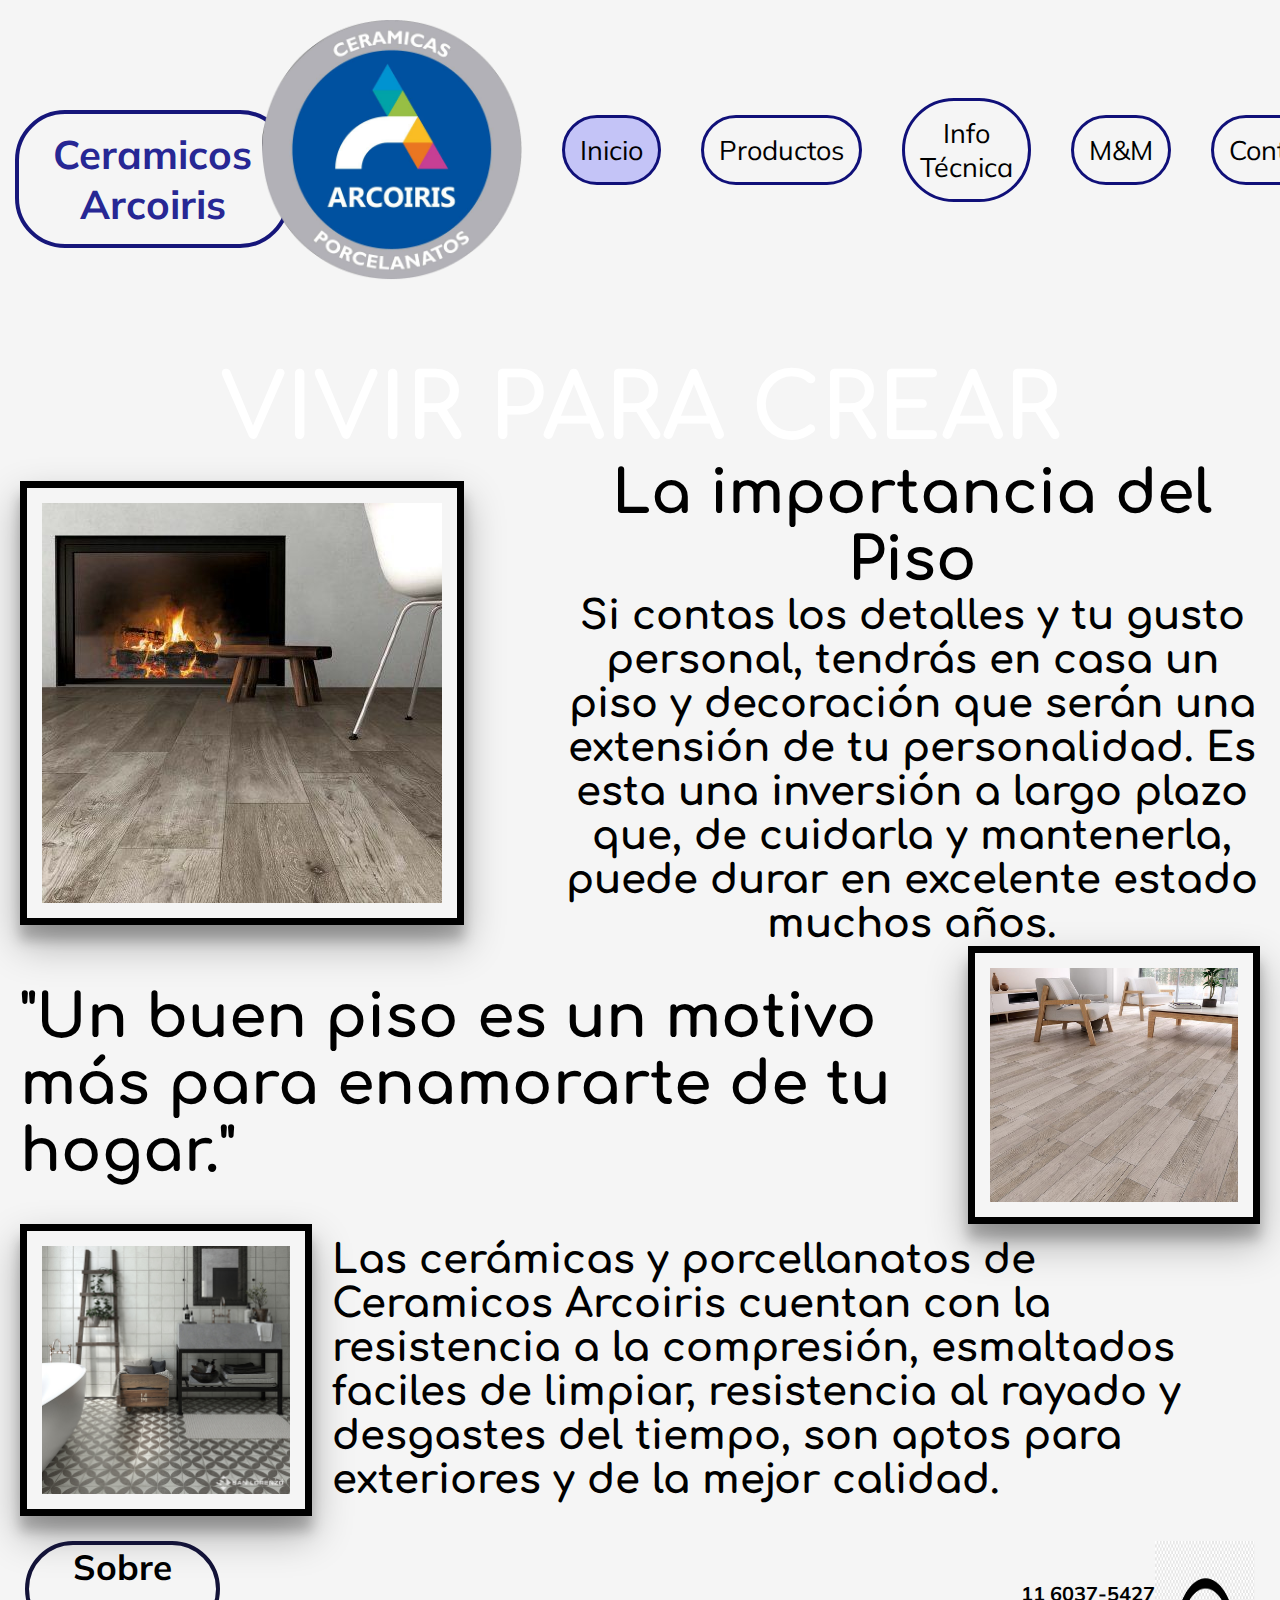
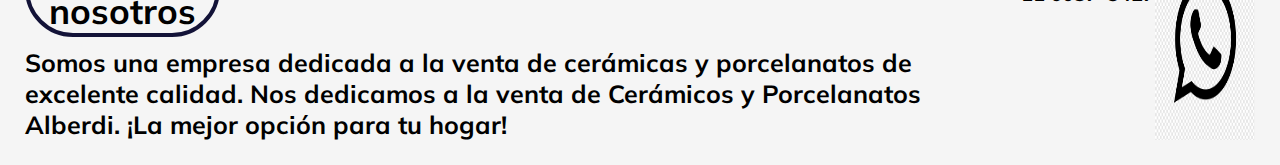
<file: index.html>
<!DOCTYPE html>
<html lang="en">
<head>
    <meta charset="UTF-8">
    <meta http-equiv="X-UA-Compatible" content="IE=edge">
    <meta name="viewport" content="width=, initial-scale=1.0">
    <link rel="stylesheet" href="../css/style.css">
    <title> Desafio 2 - Melina Waintraub </title>

    <!--Fonts-->
    <link rel="preconnect" href="https://fonts.googleapis.com">
    <link rel="preconnect" href="https://fonts.gstatic.com" crossorigin>
    <link href="https://fonts.googleapis.com/css2?family=Mulish&family=Open+Sans+Condensed:ital,wght@1,300&family=Ubuntu:ital,wght@1,500&display=swap" rel="stylesheet">
    
    <!--Fonts del main-->
    <link rel="preconnect" href="https://fonts.googleapis.com">
    <link rel="preconnect" href="https://fonts.gstatic.com" crossorigin>
    <link href="https://fonts.googleapis.com/css2?family=Comfortaa&family=Inter:wght@200&family=Mulish:ital,wght@0,300;0,400;0,500;1,300;1,400&family=Open+Sans+Condensed:ital,wght@1,300&family=Quicksand&family=Roboto+Slab:wght@200&family=Ubuntu:ital,wght@1,500&display=swap" rel="stylesheet">
</head>

<body>
    <header>
        <div class="bloqueLogoTitulo">
            <div class="bloqueMenu">
            <h1 class="h1Index"> Ceramicos Arcoiris </h1>
            </div>
    
            <div class="bloqueMenu bloqueLogo">
            <img class="logo" src="/img/Logo.png" alt="">
            </div>
        </div>

        <nav class="bloqueMenu">
            <ul class="menu">
                <li><a class="inicio" href="index.html"> Inicio </a></li>
                <li><a href="/pages/productos.html"> Productos </a></li>
                <li><a href="/pages/infotec.html"> Info Técnica </a></li>
                <li><a href="/pages/mm.html"> M&M </a></li>
                <li><a href="/pages/contacto.html"> Contacto </a></li>
            </ul>
        </nav>
    </header>


    <main class="indexMain">
        <h2 class="tituloMain"> Vivir para crear </h2>

        <div class="bloqueUno">
            <img src="/img/mainUno.jfif" alt="" class="imgMain">
        <div class="parrafoMain">
                <h3> La importancia del Piso </h3>
                <p> Si contas los detalles y tu gusto personal, tendrás en casa un piso y decoración que serán una extensión de tu personalidad. Es esta una inversión a largo plazo que, de cuidarla y mantenerla, puede durar en excelente estado muchos años.  </p>
        </div>
        </div>
        
        <div class="bloqueDos">
            <h3> "Un buen piso es un motivo más para enamorarte de tu hogar." </h3>
            <img src="/img/mainDos.jfif" alt="" class="imgMain">
        </div>

        <div class="bloqueTres">
            <img src="/img/mainTres.png" alt="" class="imgMain">
            <p> Las cerámicas y porcellanatos de Ceramicos Arcoiris cuentan con la resistencia a la compresión, esmaltados faciles de limpiar, resistencia al rayado y desgastes del tiempo, son aptos para exteriores y de la mejor calidad. </p>
        </div>
    </main>


    <footer class="footerIndex">
        <div class="quienesSomos">
            <h2 class="h2Index"> Sobre nosotros </h2>
            <h3 class="h3Index"> Somos una empresa dedicada a la venta de cerámicas y porcelanatos de excelente calidad. Nos dedicamos a la venta de Cerámicos y Porcelanatos Alberdi. ¡La mejor opción para tu hogar! </h3>
        </div>

            <div class="redes">
                <h5 class="telefono"> 11 6037-5427 </h5>
                <img src="/img/Whatsapp.png" alt="">
            </div>
    </footer>


</body>
</html>
</file>
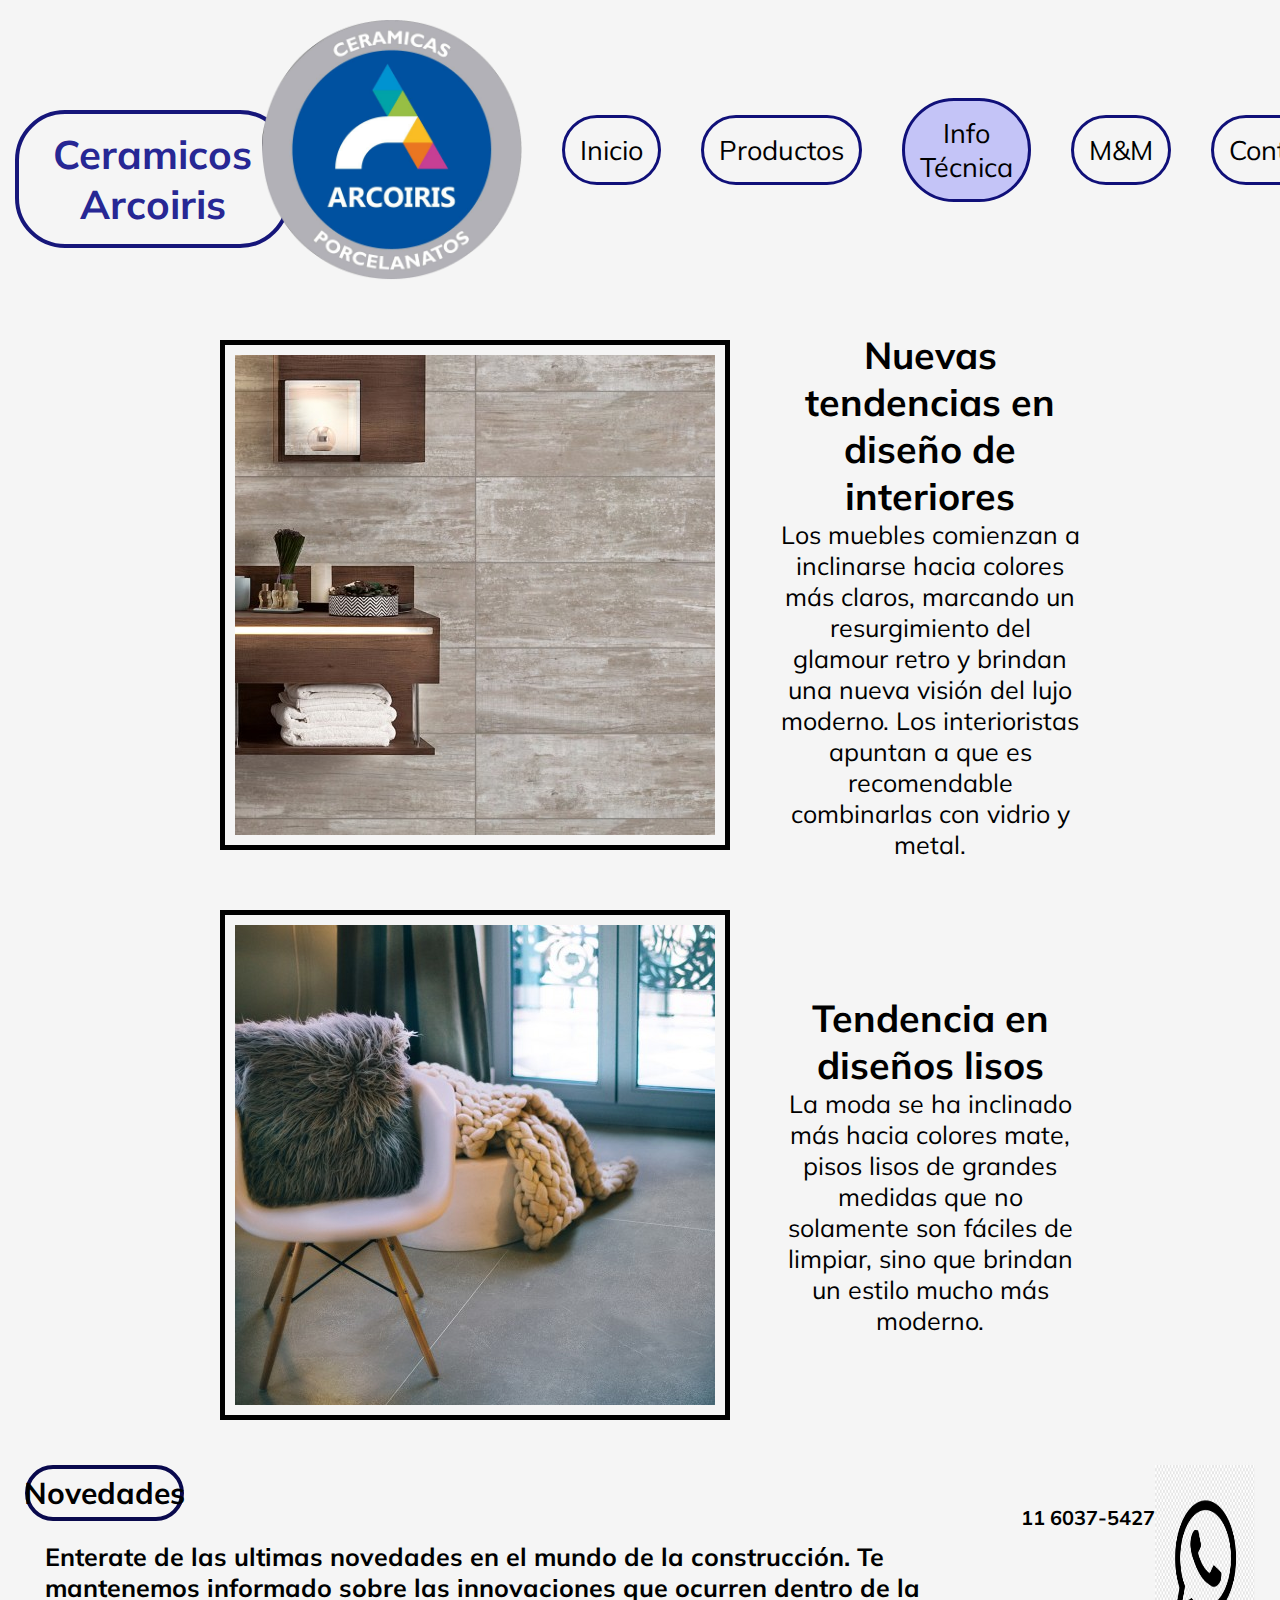
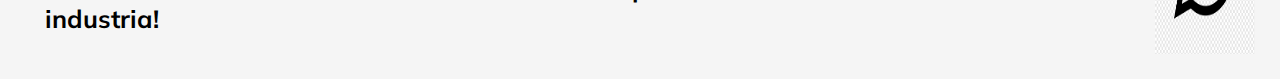
<file: pages/infotec.html>
<!DOCTYPE html>
<html lang="en">
<head>
    <meta charset="UTF-8">
    <meta http-equiv="X-UA-Compatible" content="IE=edge">
    <meta name="viewport" content="width=, initial-scale=1.0">
    <link rel="stylesheet" href="../css/style.css">
    <title> Productos</title>

    <!--Fonts-->
    <link rel="preconnect" href="https://fonts.googleapis.com">
    <link rel="preconnect" href="https://fonts.gstatic.com" crossorigin>
    <link href="https://fonts.googleapis.com/css2?family=Mulish&family=Open+Sans+Condensed:ital,wght@1,300&family=Ubuntu:ital,wght@1,500&display=swap" rel="stylesheet">
</head>

<body>
    <header>
        <div class="bloqueLogoTitulo">
            <div class="bloqueMenu">
            <h1 class="h1Index"> Ceramicos Arcoiris </h1>
            </div>
    
            <div class="bloqueMenu bloqueLogo">
            <img class="logo" src="/img/Logo.png" alt="">
            </div>
        </div>

        <nav class="bloqueMenu">
            <ul class="menu">
                <li><a href="../index.html"> Inicio </a></li>
                <li><a href="./productos.html"> Productos </a></li>
                <li><a class="infoTec" href="./infotec.html"> Info Técnica </a></li>
                <li><a href="./mm.html"> M&M </a></li>
                <li><a href="./contacto.html"> Contacto </a></li>
            </ul>
        </nav>
    </header>


<main class="mainInfoTec">

    <div class="contenedorit">

        <div class="bloqueIt">
            <img class="imgIt"src="/img/VecchioAA.jpg" alt="" class="imgMainit">
            
            <div class="contenedorTextoMain">
            <h2 class="h2Mainit">Nuevas tendencias en diseño de interiores</h2>
            <p  class="textoMainIt"> Los muebles comienzan a inclinarse hacia colores más claros, marcando un resurgimiento del glamour retro y brindan una nueva visión del lujo moderno. Los interioristas apuntan a que es recomendable combinarlas con vidrio y metal. </p>
            </div>
        </div>
    
        <div class="bloqueIt">
            <img class="imgIt"src="/img/Century - Rectificado Platinoo.jpg" alt="" class="imgMainit">

            <div class="contenedorTextoMain">
            <h2 class="h2Mainit"> Tendencia en diseños lisos </h2>
            <p class="textoMainIt"> La moda se ha inclinado más hacia colores mate, pisos lisos de grandes medidas que no solamente son fáciles de limpiar, sino que brindan un estilo mucho más moderno. </p>
        </div>
        </div>

    </div>
</main>


<footer>
    <div class="quienesSomos">
        <h2 class="h2InfoTec"> Novedades </h2>
        <h3 class="h3InfoTec"> Enterate de las ultimas novedades en el mundo de la construcción. Te mantenemos informado sobre las innovaciones que ocurren dentro de la industria! </h3>
    </div>

        <div class="redes">
            <h5 class="telefono"> 11 6037-5427 </h5>
            <img src="/img/Whatsapp.png" alt="">
        </div>
</footer>


</body>
</html>
</file>
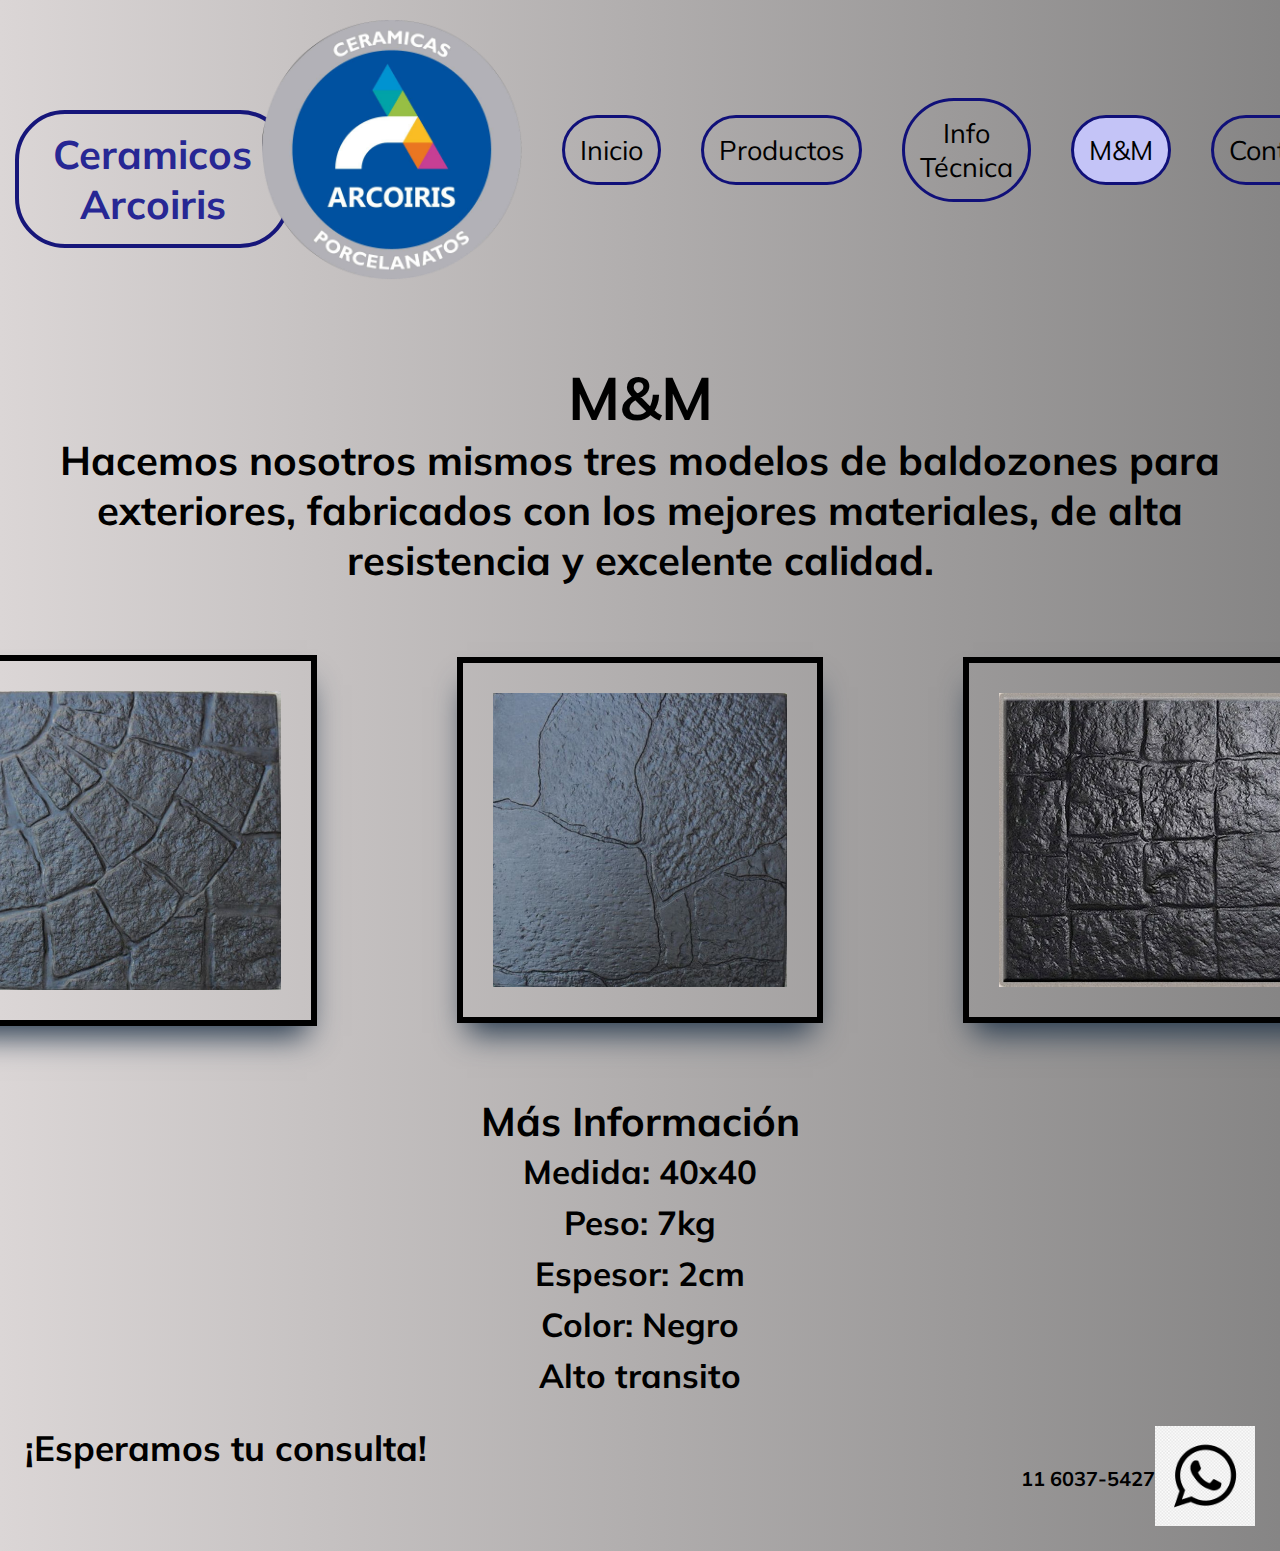
<file: pages/mm.html>
<!DOCTYPE html>
<html lang="en">
<head>
    <meta charset="UTF-8">
    <meta http-equiv="X-UA-Compatible" content="IE=edge">
    <meta name="viewport" content="width=, initial-scale=1.0">
    <link rel="stylesheet" href="../css/style.css">
    <title> Desafio 2 - Melina Waintraub </title>

    <!--Fonts-->
    <link rel="preconnect" href="https://fonts.googleapis.com">
    <link rel="preconnect" href="https://fonts.gstatic.com" crossorigin>
    <link href="https://fonts.googleapis.com/css2?family=Mulish&family=Open+Sans+Condensed:ital,wght@1,300&family=Ubuntu:ital,wght@1,500&display=swap" rel="stylesheet">
</head>

<body class="bodyMm">
    <header class="headerMm">
        <div class="bloqueLogoTitulo">
            <div class="bloqueMenu">
            <h1 class="h1Index"> Ceramicos Arcoiris </h1>
            </div>
    
            <div class="bloqueMenu bloqueLogo">
            <img class="logo" src="/img/Logo.png" alt="">
            </div>
        </div>

        <nav class="bloqueMenu">
            <ul class="menu">
                <li><a href="../index.html"> Inicio </a></li>
                <li><a href="./productos.html"> Productos </a></li>
                <li><a href="./infotec.html"> Info Técnica </a></li>
                <li><a class="mYm" href="./mm.html"> M&M </a></li>
                <li><a href="./contacto.html"> Contacto </a></li>
            </ul>
        </nav>
    </header>


<main class="mainMm">

    <h2 class="tituloMm"> M&M </h2>
    <h3 class="subtituloMm"> Hacemos nosotros mismos tres modelos de baldozones para exteriores, fabricados con los mejores materiales, de alta resistencia y excelente calidad.</h3>

    <div class="imgBaldozas">
        <img src="/img/Circular.jpg" alt="" class="mmImg">
        <img src="/img/Laja.jpg" alt="" class="mmImg">
        <img src="/img/Adoquin.jpg" alt="" class="mmImg">
    </div>

   <div class="bloqueInfo">
        <h2 class="masInfoMm"> Más Información </h2>
        
        <div class="dataMm"> 
            <h5> Medida: 40x40 </h5>
            <h5> Peso: 7kg </h5>
            <h5> Espesor: 2cm </h5>
            <h5> Color: Negro </h5>
            <h5> Alto transito </h5>
        </div>
   </div>

</main>

<footer class="footerMm">
    <div class="quienesSomos">
        <h3 class="h2Mm"> ¡Esperamos tu consulta! </h3>
    </div>

        <div class="redes">
            <h5 class="telefono"> 11 6037-5427 </h5>
            <img src="/img/Whatsapp.png" alt="">
        </div>
</footer>


</body>
</html>
</file>
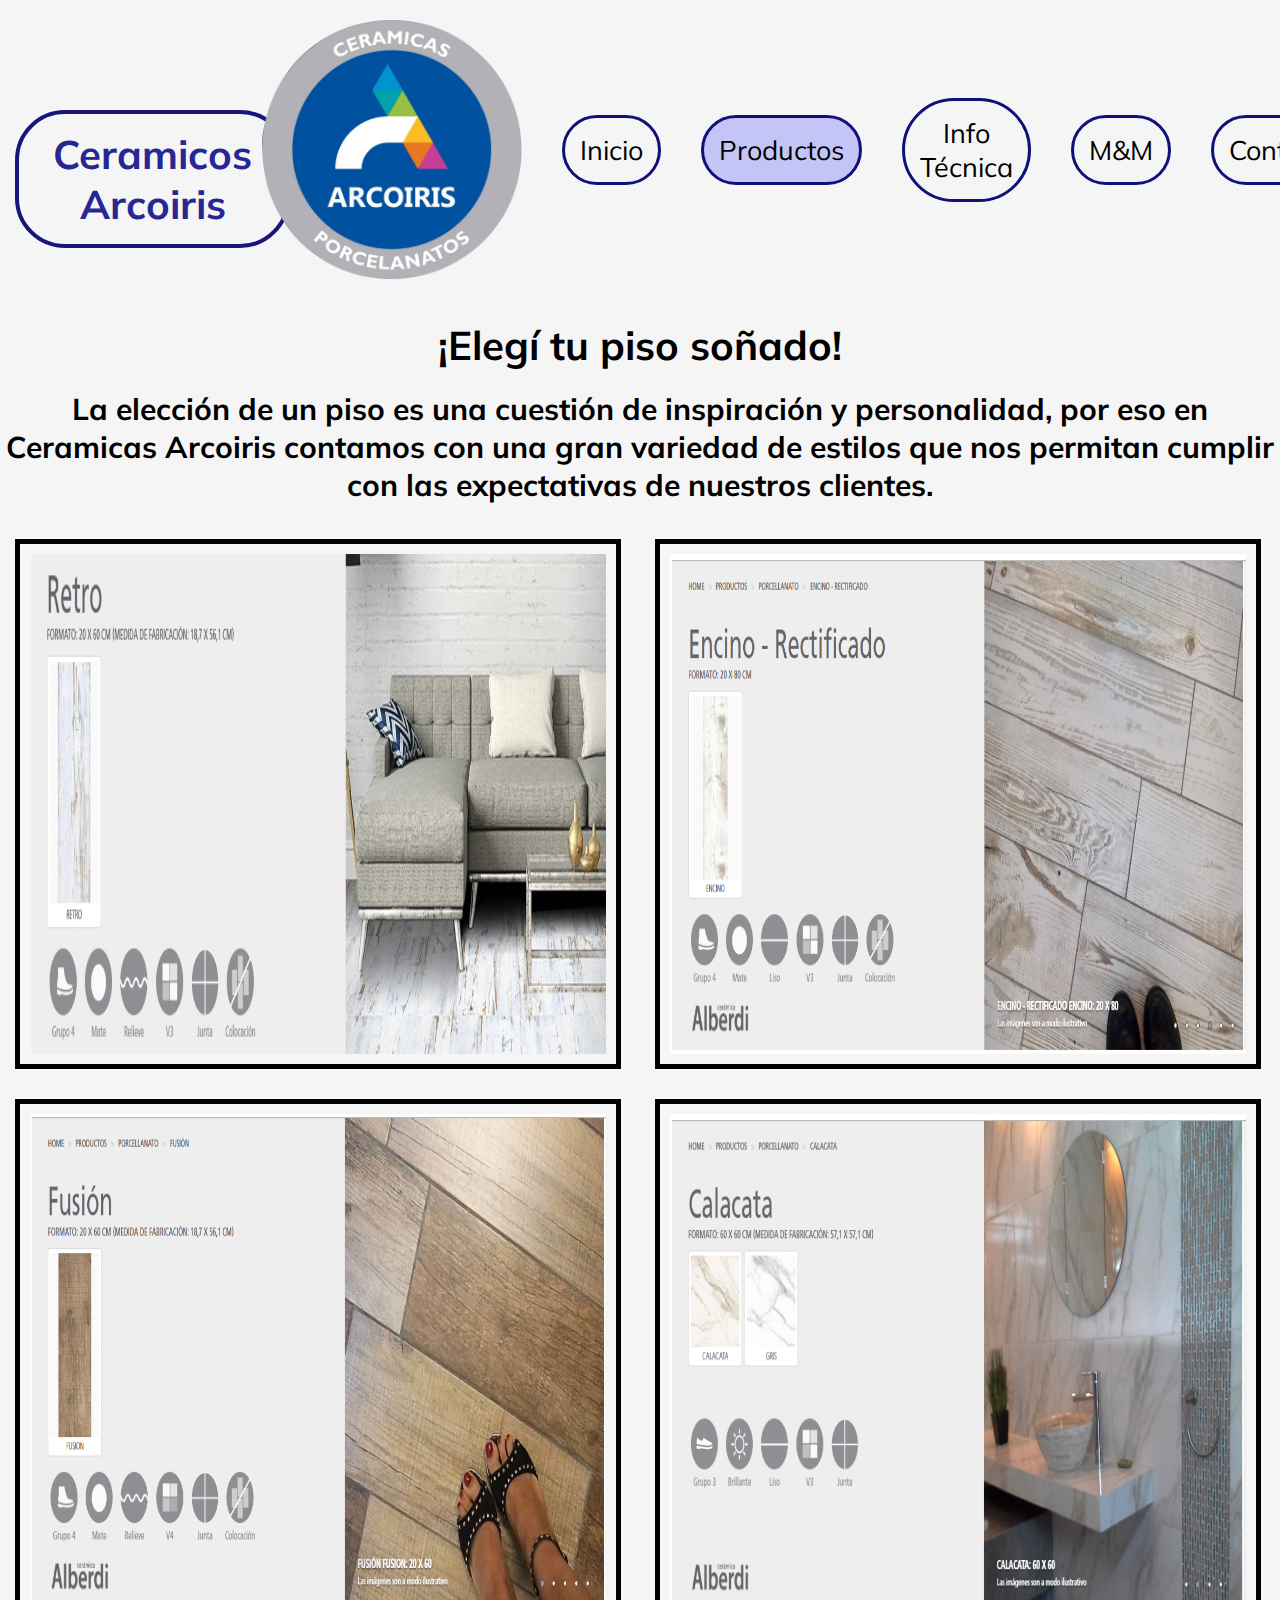
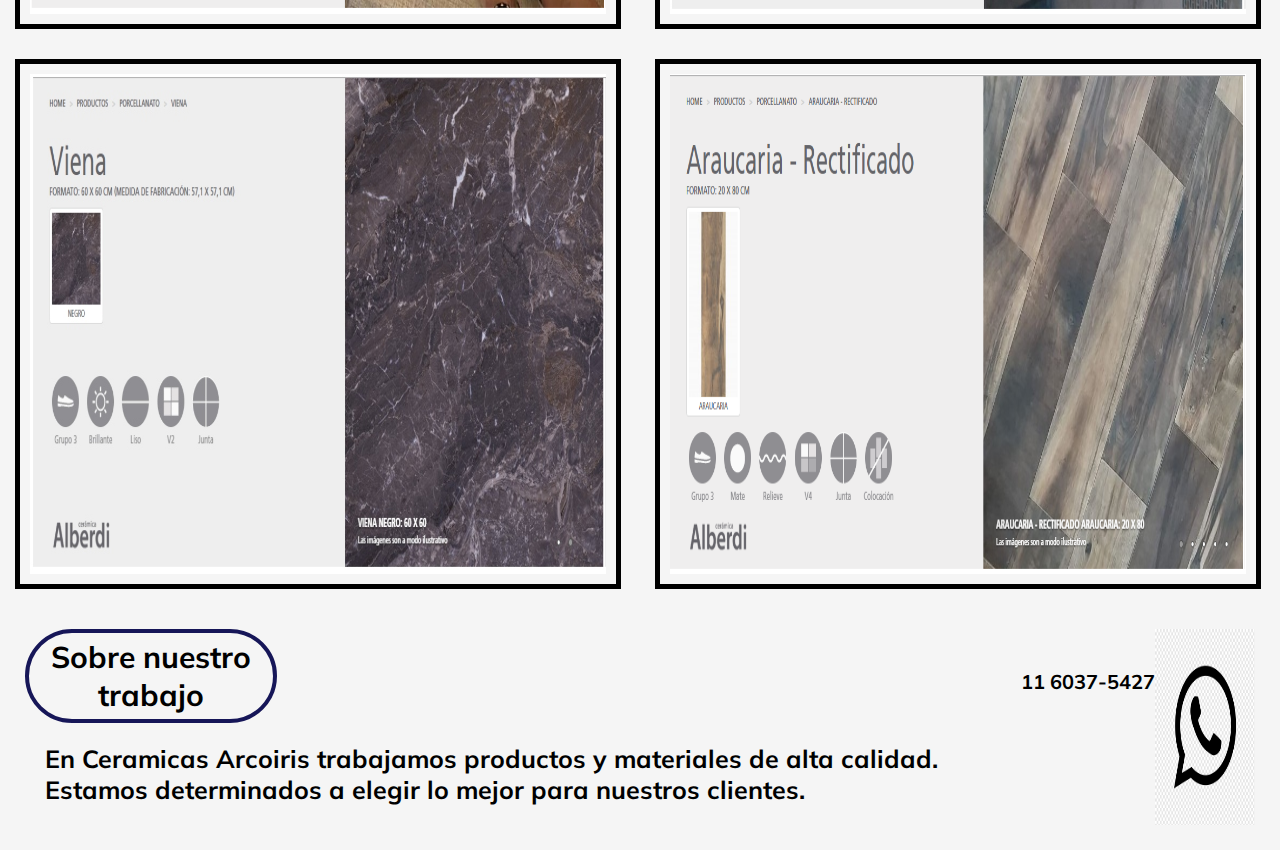
<file: pages/productos.html>
<!DOCTYPE html>
<html lang="en">
<head>
    <meta charset="UTF-8">
    <meta http-equiv="X-UA-Compatible" content="IE=edge">
    <meta name="viewport" content="width=, initial-scale=1.0">
    <link rel="stylesheet" href="../css/style.css">
    <title> Productos</title>

    <!--Fonts-->
    <link rel="preconnect" href="https://fonts.googleapis.com">
    <link rel="preconnect" href="https://fonts.gstatic.com" crossorigin>
    <link href="https://fonts.googleapis.com/css2?family=Mulish&family=Open+Sans+Condensed:ital,wght@1,300&family=Ubuntu:ital,wght@1,500&display=swap" rel="stylesheet">
</head>

<body>
    <header>
        <div class="bloqueLogoTitulo">
            <div class="bloqueMenu">
            <h1 class="h1Index"> Ceramicos Arcoiris </h1>
            </div>
            
            <div class="bloqueMenu bloqueLogo">
            <img class="logo" src="/img/Logo.png" alt="">
            </div>
        </div>

        <nav class="bloqueMenu">
            <ul class="menu">
                <li><a href="../index.html"> Inicio </a></li>
                <li><a class="productos" href="./productos.html"> Productos </a></li>
                <li><a href="./infotec.html"> Info Técnica </a></li>
                <li><a href="./mm.html"> M&M </a></li>
                <li><a href="./contacto.html"> Contacto </a></li>
            </ul>
        </nav>
    </header>


<main class="mainProd">
   <div class="textoProd">
        <h1> ¡Elegí tu piso soñado! </h1>
        <h2> La elección de un piso es una cuestión de inspiración y personalidad, por eso en Ceramicas Arcoiris contamos con una gran variedad de estilos que nos permitan cumplir con las expectativas de nuestros clientes. </h2>
   </div>

        <img class="imgProdUno"src="/img/4.jpg" alt="">
        <img class="imgProdDos" src="/img/Encino - Rectificado.png" alt="">
        <img class="imgProdTres"src="/img/Fusion.png" alt="">
        <img src="/img/CalacataProd.jpg" alt="" class="imgProdCuatro">
        <img src="/img/vienaProd.jpg" alt="" class="imgProdCinco">
        <img src="/img/Araucariaprod.png" alt=""class="imgProdSeis">
</main>


<footer>
    <div class="quienesSomos">
        <h2 class="h2Prod"> Sobre nuestro trabajo </h2>
        <h3 class="h3Prod"> En Ceramicas Arcoiris trabajamos productos y materiales de alta calidad. Estamos determinados a elegir lo mejor para nuestros clientes. </h3>
    </div>

        <div class="redes">
            <h5 class="telefono"> 11 6037-5427 </h5>
            <img src="/img/Whatsapp.png" alt="">
        </div>
</footer>


</body>
</html>
</file>
<file: css/style.css>
*{
    margin: 0;
    padding: 0;
    text-decoration: none;
    list-style: none;
}




/* INDEX.HTML*/

body{
    background-color: whitesmoke;
}

head{
    font-family: 'Mulish', sans-serif;  
}

header{
    display: flex;
    align-items: center;
    justify-content: space-evenly;
    font-family: 'Mulish', sans-serif;
    height: 300px;
}

.bloqueLogoTitulo{
display: flex;
text-align: center;
align-content: center;
justify-content: space-around;
height: 90%;
width: 47%;
margin: 10px;
}

.bloqueLogoTitulo img{
    height: 100%;
}

.h1Index{
    display: inline-block;
    width: 100%;
    padding: 15px;
    border: rgb(22, 22, 122) solid 4px;
    border-radius: 50px;
    color: rgb(39, 39, 148);
    font-size: 40px;
    margin-top: 90px;
}

h1:hover{
    background-color: rgb(170, 170, 219);
}

.bloqueMenu{
    display: inline-block;
    padding: 5px;
    text-align: center;
    align-items: center;
}

.menu{
    display: flex;
    text-align: center;
    align-items: center;
    justify-content: center;
} 

.inicio{
    background-color: rgb(196, 196, 247);
}

.menu li a{
    display: inline-block;
    margin: 20px;
    padding: 15px;
    border: rgb(16, 16, 121) solid 3px;
    border-radius: 60px;
    text-decoration: none;
    font-size: 27px;
    color:black;
    text-align: center;   
}



.indexMain{

grid-template-rows: auto auto auto;
grid-template-areas: "tituloMain tituloMain tituloMain"
                    "bloqueUno bloqueUno bloqueUno"
                    "bloqueDos bloqueDos bloqueDos"
                    "bloqueTres bloqueTres bloqueTres";
justify-content: center;
align-content: center;
font-family: 'Comfortaa', cursive;
background-image: url(https://www.theflooringco.com.ar/wp-content/uploads/2020/06/Porcelanato-Dise%C3%B1o-Simil-Marmol-Calacatta-Pulido-Brillo-60-x-60-cm-Novel-The-Flooring-Co.jpg);
background-size: cover;
}

.imgMain{
    width: 20%;
    padding: 15px;
    border: black solid 7px;
    box-shadow: rgba(0, 0, 0, 0.3) 0px 19px 38px, rgba(0, 0, 0, 0.22) 0px 15px 12px;
}

.tituloMain{
    grid-area: tituloMain;
    font-size: 90px;
    text-transform: uppercase;
    display: flex;
    justify-content: center;
    padding-top: 60px;
    color: white;
}

.bloqueUno{
grid-area: bloqueUno;
display: flex;
flex-direction: row;
justify-content: start;
align-items: center;
justify-content: center;
margin: 0px 20px;

}

.bloqueUno img{
    width: 60%;
}

.parrafoMain{
    display: flex;
    flex-direction: column;
    text-align: center;
    margin-left: 100px;
}

.parrafoMain h3{
    font-size: 60px;
}

.parrafoMain p{
    font-size: 40px;
    font-weight: bold;
}

.bloqueDos{
grid-area: bloqueDos;
display: flex;
flex-direction: row;
justify-content: end;
align-items: center;
margin: 0px 20px;
}

.bloqueDos h3{
    margin-right: 40px;
    font-size: 60px;
}

.bloqueTres{
grid-area: bloqueTres;
display: flex;
flex-direction: row; 
justify-content: start;
align-items: center;
margin: 0px 20px;
font-size: 40px;
   
}

.bloqueTres p{
    margin-left: 20px;
    font-weight: bold;
}

footer{
    margin: 25px;
    display: flex;
    font-family: 'Mulish', sans-serif;
}

.quienesSomos{
    width: 80%;
}

.h2Index{
    width: 20%;
    margin-bottom: 10px;
    border: rgb(19, 19, 56) solid 4px;
    border-radius: 50px;
    text-align: center;
    font-size: 35px;
    
}

.h3Index{
    font-size: 25px;
}

footer h2:hover {
    background-color: rgb(140, 140, 212);
}

.redes{
    display: flex;
    width: 25%;
    align-items: right;
    justify-content: flex-end;
}

.telefono{
    margin-top: 40px;
    font-size: 20px;
    text-align: center;
}

.redes img{
    justify-content: flex-end;
    width: 100px;

}

/* FIN INDEX.HTML*/





/*PRODUCTOS.HTML*/

.productos{
    background-color: rgb(196, 196, 247);
}

.mainProd{
    display: grid;
    font-family: 'Mulish', sans-serif;
    grid-template-columns: 1fr 1fr;
    grid-template-rows: auto auto auto auto;
    grid-template-areas: "textoProd textoProd"
                          "uno dos"
                          "tres cuatro"
                          "cinco seis";
}

    .imgProdUno{
    grid-area: uno;
    margin: 15px;
    padding: 10px;
    border: black solid 5px;
    }
    
    .imgProdDos{
    grid-area: dos;
    margin: 15px;
    padding: 10px;
    border: black solid 5px;
    }
    
    .imgProdTres{
    grid-area: tres;
    margin: 15px;
    padding: 10px;
    border: black solid 5px;
    }
    
    .imgProdCuatro{
    grid-area: cuatro;
    margin: 15px;
    padding: 10px;
    border: black solid 5px;
    }
    
    .imgProdCinco{
    grid-area: cinco;
    margin: 15px;
    padding: 10px;
    border: black solid 5px;
    }
    
    .imgProdSeis{
    grid-area: seis;
    margin: 15px;
    padding: 10px;
    border: black solid 5px;
    }
    

.mainProd img{
    width: 90%;
    height: 500px;
}

.textoProd{
    grid-area: textoProd;
    display: flex;
    flex-direction: column;
    justify-content: center;

}

.textoProd h1{
text-align: center;
font-size: 40px;
margin: 20px;
}

.textoProd h2{
text-align: center;
font-size: 30px;
margin-bottom: 20px;
}


.h2Prod{
    display: flex;
    width: 25%;
    padding: 5px;
    font-size: 30px;
    border: rgb(22, 22, 88) solid 4px;
    border-radius: 50px;
    justify-content: center;
    text-align: center;
}

.h3Prod{
    padding: 5px;
    margin: 15px;
    font-size: 25px;
}

/*FIN DE PRODUCTOS.HTML*/




/*INFOTEC.HTML*/

.mainInfoTec{
font-family: 'Mulish', sans-serif;
}


.bloqueIt{
    display: flex;
    margin: 20px 200px;
}

.imgIt{
    margin: 20px;
    padding: 10px;
    border: black solid 5px;
}

.contenedorTextoMain{
        display: flex;
        flex-flow: column nowrap;
        text-align: center;
        justify-content: center;
        align-items: center;
        font-size: 25px;
        margin-left: 30px;
    }

.textoMainIt{
    display: flex;
    text-align: center;
    justify-content: center;
    align-items: center;
}

.infoTec{
    background-color: rgb(196, 196, 247);
}

.h2InfoTec{
    display: flex;
    width: 15%;
    padding: 5px;
    font-size: 30px;
    border: rgb(9, 9, 77) solid 4px;
    border-radius: 50px;
    justify-content: center;
    text-align: center;
}

.h3InfoTec{
    padding: 5px;
    margin: 15px;
    font-size: 25px;
}

/*FIN DE INFOTEC.HTML*/



/*MM.HTML*/

.bodyMm{
background-image: linear-gradient(to right, rgb(219, 214, 214),rgb(134, 133, 133));
}

.mYm{
    background-color: rgb(196, 196, 247);
}

.mainMm{
    width: 100%;
    margin-top: 60px;
    display: grid;
    font-family: 'Mulish', sans-serif;
    justify-items: center;
    text-align: center;
}

.tituloMm{
font-size: 60px;
display: flex;
align-items: center;
}

.subtituloMm{
font-size: 40px;
display: flex;
align-items: center;
}

.imgBaldozas{
width: 100%;
display: flex;
align-items: center;
justify-content: center;
}

.imgBaldozas img{
    margin: 70px;
    width: 23%;
    display: flex;
    align-items: center;
    padding: 30px;
    border: black solid 6px;
    box-shadow: rgb(38, 57, 77) 0px 20px 30px -10px;
}

.masInfoMm{
font-size: 40px;
display: flex;
align-items: center;
}

.dataMm{
font-size: 40px;
display: flex;
align-items: center;
flex-direction: column;
justify-content: center;
}

.dataMm h5{
    margin: 5px;
}

.footerMm{
    display: flex;
    font-size: 30px;
}

/*FIN DE MM.HTML*/



/*CONTACTO.HTML*/

.contacto{
    background-color: rgb(196, 196, 247);
}

.h2MainContacto{
    display: flex;
    width: 30%;
    padding: 20px;
    margin: 30px;
    font-size: 35px;
    border: rgb(19, 19, 61) solid 4px;
    border-radius: 50px;
    justify-content: center;

}

.mainContacto{
width: auto;
height: 1200px;
display: flex;
flex-flow: column nowrap;
margin: 0;
padding: 0; 
background-image: url(https://http2.mlstatic.com/D_NQ_NP_993004-MLA33042530856_112019-O.jpg); 
background-size: cover;
background-position: center;
justify-content: center;
text-align: center;
align-items: center;
font-family: 'Mulish', sans-serif;
}

.formulario{
    display: flex;
    width: 30%;
    text-align: center;
    justify-content: center;
    align-items: center;
    border: black solid 4px;
    border-radius: 5px;
    padding: 20px;
    margin: 30px;
}

.itemFormPpal{
    padding: 10px;
    margin: 20px;
    font-size: 40px;
}

.itemForm{

    display: inline;
    justify-content: center;
    font-size: 25px;
    width: 90%;
    padding: 20px;
    margin: 30px;
}

.item{
    display: flex;
    text-align: center;
    justify-content: center;
}

.input{
    display: flex;
    text-align: center;
    justify-content: center;
    align-items: center;
    width: 90%;
    height: 40px;
    margin: 20px;
    font-size: 20px;
}

.inputMensaje{
    display: flex;
    text-align: center;
    justify-content: center;
    align-items: center;
    width: auto;
    height: 100px;
    margin: 20px;
    font-size: 20px;
}

/*FIN DE CONTACTO.HTML*/



/*MEDIAQUERIES*/

/*MEDIAQUERIES ADAPTACION CELULAR*/

/*MENU ADAPTACION CELULAR INDEX*/ 

@media screen and (max-width: 768px) and (min-width: 320px) {

    body{
        background: linear-gradient(90deg, rgba(208,221,241,1) 0%, rgba(235,241,246,1) 93%);
    }
    
    .indexMain{
        background-image: none;
    }
    
    header{
        display: grid;
        grid-template-columns: auto auto;
        grid-template-rows: auto auto;
        grid-template-areas: "titulo menuM"
                              "logo menuM";
                            
        height: 500px;
        width: 97%;
        box-shadow: rgba(33, 35, 38, 0.1) 0px 10px 10px -10px;
    }
    
    .bloqueLogoTitulo{
        display: flex;
        flex-direction: column;
        justify-content: center;
        align-items: center;
        width: 100%;
        margin-left: 25px;
    }

    .bloqueLogo{
        width: 60%;
        grid-area: logo;
    }

    .logo{
    width: 100%;
    }
    
    .h1Index{
        width: auto;
        grid-area: titulo;
        font-size: 1.875rem;
    }
    
    .menu{
    grid-area: menuM;
    display: grid;
    grid-template-columns: auto;
    justify-content: end;
    align-content: end;
    }
    
    .menu li a{
        font-size: 20px;
        padding: 10px;
    }

    .bloqueMenu{
        margin-bottom: 30px;
    }


    /*PRESENTACION INICIO INDEX*/

    .tituloMain{
        font-size: 60px;
        text-align: center;
        color: rgb(5, 5, 124);
    }

    .bloqueUno{
        display: grid;
        flex-direction: column;
        margin: 5px;
    }

    .bloqueUno img{
        margin: 10px;
        width: 80%;
    }

    .parrafoMain{
        display: grid;
        justify-items: center;
        margin: 15px;
}

    .parrafoMain h3{
        font-size: 30px;
        margin-bottom: 10px;
    }

    .parrafoMain p{
        font-size: 23px;
    }


    .bloqueDos{
        display: grid;
        grid-template-columns: auto;
        grid-template-rows: auto auto;
        grid-template-areas: "imagen"
                              "frase";
        margin: 15px 0px;
    }

    .bloqueDos h3{
        grid-area: frase;
        font-size: 30px;
        margin: 15px;
        text-align: center;
        margin-top: 40px;
    }

    .bloqueDos img{
        grid-area: imagen;
        margin: 10px;
        width: 80%;
    }

    .bloqueTres{
        display: grid;
        grid-template-columns: auto;
        grid-template-rows: auto auto;
    }

    .bloqueTres img{
        justify-self: center;
        margin: 10px;
        width: 93%;
    }

    .bloqueTres p{
        font-size: 25px;
        text-align: center;
        margin: 10px;
    }



    /*MEDIAQUERIES ADAPTACION CELULAR MM.HTML*/

    .bodyMm{
        display: grid;
        grid-template-areas: "headerMm"
                              "mainMm"
                              "footerMm";
    }

    .headerMm{
        grid-area: headerMm;
    }

    .mainMm{
        display: grid;
        grid-area: mainMm;
        grid-template-columns: auto;
        justify-content: center;
    }

    .tituloMm{
        margin: 0px;
    }

    .subtituloMm{

        font-size: 25px;
        width: 87%;
        margin-top: 15px;
    }

    .imgBaldozas{
        display: flex;
        flex-direction: column;
    }

    .imgBaldozas img{
        margin: 30px 10px;
        padding: 10px;
        width: 85%;
    }

    .masInfoMm{
        font-size: 30px;
    }

    .dataMm{
        font-size: 30px;
        width: 80%;
       text-align: center;
        margin-left: 20px;
    }

    .footerMm{
        grid-area: footerMm;
        margin: 30px;
        display: flex;
        flex-direction: row;
        justify-content: center;
    }

    .h2Mm{
        font-size: 30px;
        text-align: center;
        margin-left: 70px;
        justify-content: center;
        align-content: center;
        margin-right: 60px;
    }

    .quienesSomos{
        width: 100%;
        display: flex;
        flex-direction: column;
        text-align: center;
        justify-content: center;
        align-content: center;
    }
    
    .quienesSomos h2{
        width: 100%;
        padding: 5px;
        font-size: 25px;
        justify-content: center;
        align-content: center;

    }

    .redes{
        display: none;
    }

    .bloqueInfo{
        display: flex;
        flex-direction: column;
        justify-content: center;
        margin-left: 20px;
    }

}

    /*MEDIAQUERIES ADAPTACION TABLETA*/

    /*MEDIAQUERIES ADAPTACION TABLET INDEX*/

@media screen and (max-width: 1200px) and (min-width: 769px){

    body{
        background-color: rgb(214, 214, 231);
        width: 100%;
    }

    header{
        display: flex;
        flex-direction: column;
        width: 100%;
        margin-bottom: 7px;
    }

    .bloqueLogoTitulo{
        height: 180px;
    }

    .bloqueMenu{
        display: flex;
    }

    .menu{
        justify-content: space-evenly;
    }

    .logo{
        display: none;
    }



    /*MEDIAQUERIES INDEX MAIN*/

    .indexMain{
        background-image: none;
    }

    .bloqueUno{
        display: flex;
        flex-direction: column;
        margin: 30px 0px;
        align-content: center;
    }

    .bloqueUno img{
        justify-content: center;
    }

    .parrafoMain{
        display: grid;
        grid-template-rows: auto auto;
        justify-items: center;
        margin: 15px;

    }

    .parrafoMain h3{
        margin: 15px;
        margin-top: 20px;
        font-size: 45px;
    }

    .parrafoMain p{
        font-size: 40px;
    }

    .imgMain{
        width:30%
    }

    .quienesSomos{
        margin: 30px 0px;
    }

    .h2Index{
        width: 40%;
    }

    .redes{
        display: none;
    }

    

    /*MEDIAQUERIES ADAPTACION TABLET MM*/

    .body{
       background-image: linear-gradient(to left,rgb(204, 197, 197),rgb(245, 241, 241));
    }

    .imgBaldozas img{
        width: 60%;
    }

    .subtituloMm{
        width: 90%;
    }

    .imgBaldozas{
        display: flex;
        flex-direction: column;
    }

    .footerMm{
        justify-content: center;
        text-align: center;
    }







}
</file>
